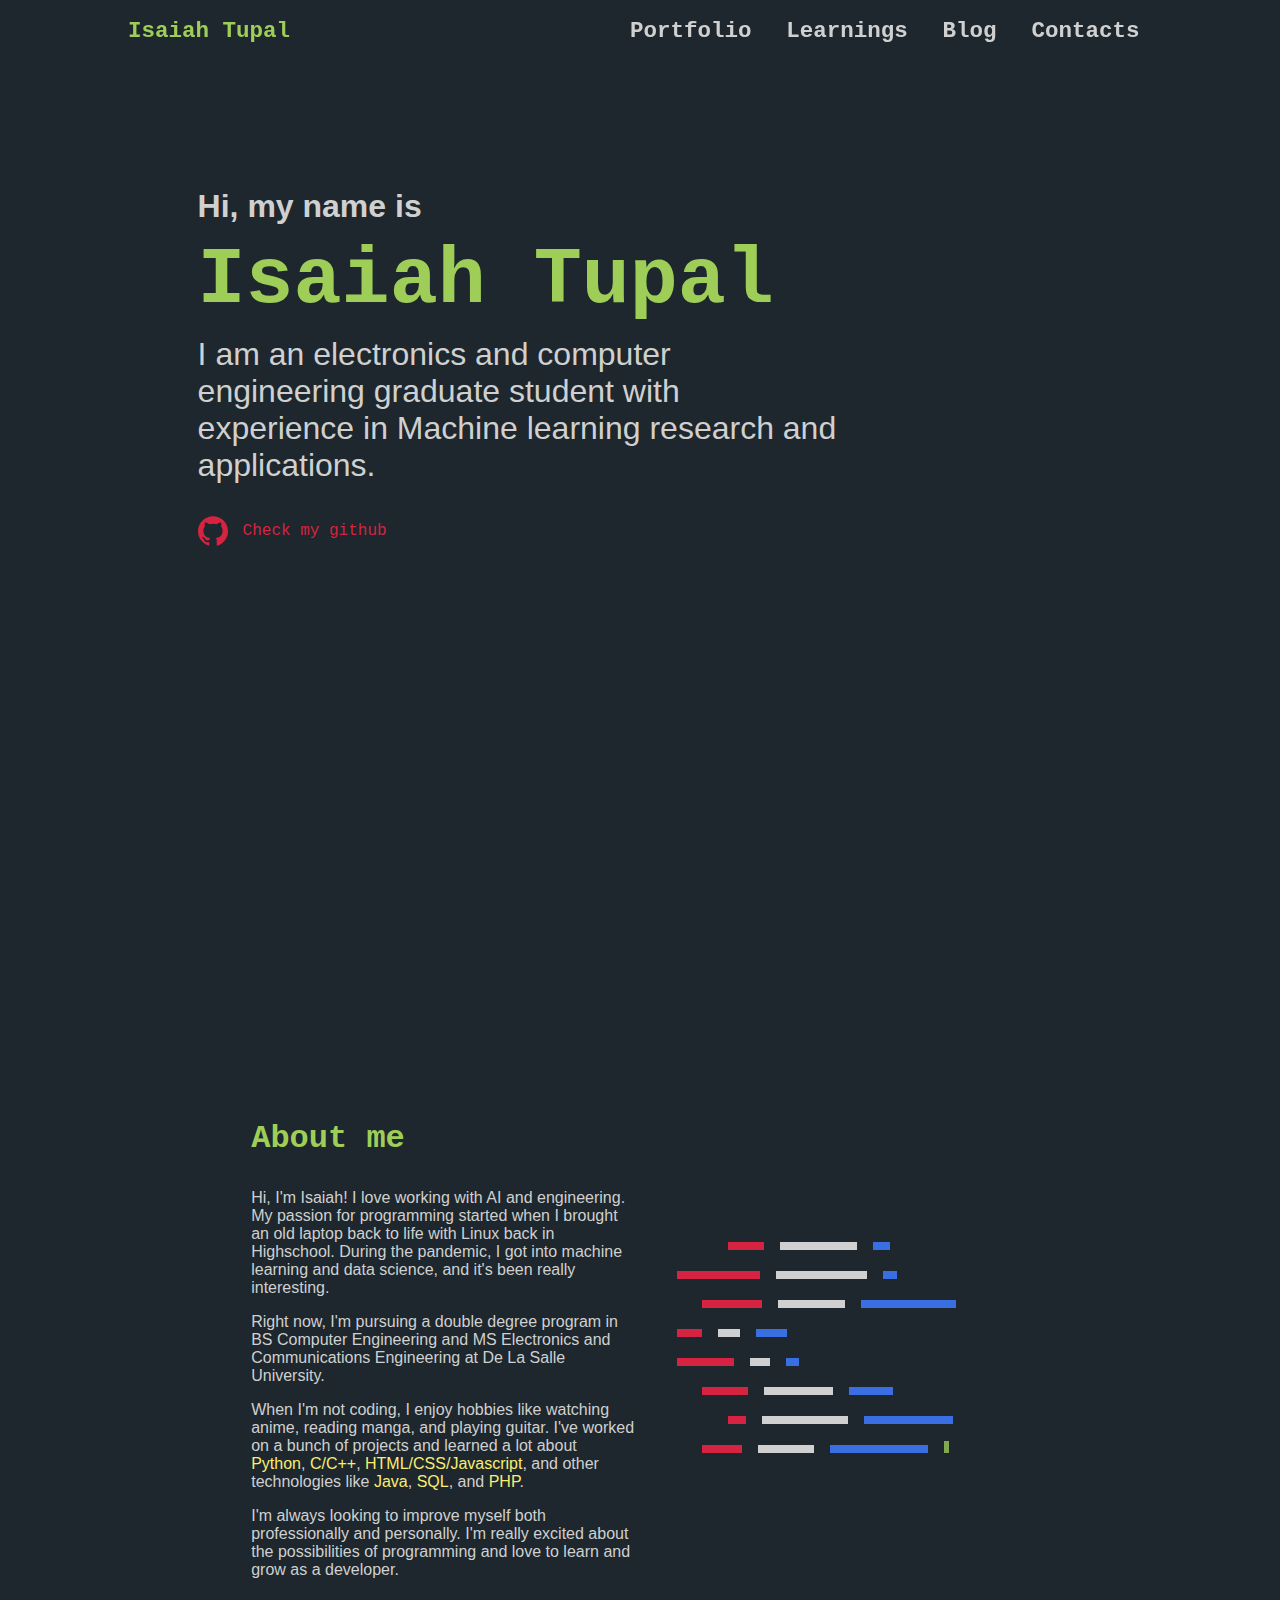
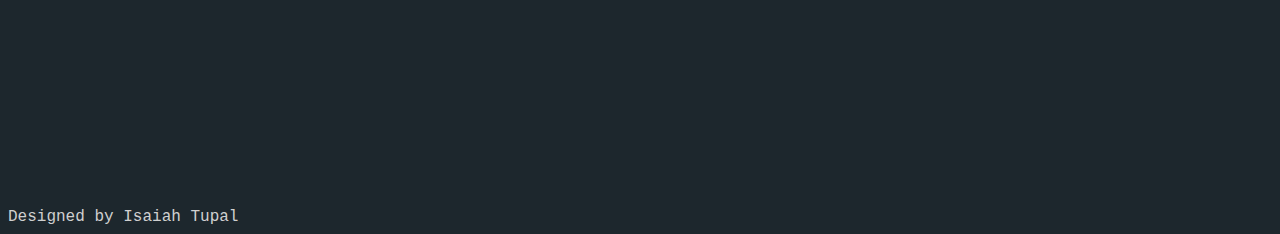
<file: index.html>
<!DOCTYPE html>
<!-- THIS IS THE EMPTY TEMPLATE WHERE ALL PAGES OF THE WEBSITE ARE MADE OUT OF -->
<html lang="en">
<head>
    <meta charset="UTF-8">
    <meta http-equiv="X-UA-Compatible" content="IE=edge">
    <meta name="viewport" content="width=device-width, initial-scale=1.0">
    <meta name="google-site-verification" content="SeRs7JWDyRGgytRFXtcOaPe1SxcXU4rVLmvFjxvNJLk" />
    <link rel="stylesheet" href="assets/css/template.css">
    <link rel="stylesheet" href="assets/css/homepage.css">
    <link rel="stylesheet" href="assets/css/aboutme_anime.css">

    <title>Home</title>
</head>
<body>
    <div id="topbar_container">
        <!-- TOPBAR -->
        <div id="topbar">
            <div id="topbar_left">
                <a href="index.html" id = "home_topbar" >
                    Isaiah Tupal
                </a>
                <div id = "cursor_box"></div>
            </div>
            <div id="topbar_right">
                <a href="portfolio.html" id="portfolio_topbar">Portfolio</a>
                <a href="learnings.html" id="learnings">Learnings</a>
                <a href="blog.html" id="blog" class="html">Blog</a>
                <a href="contacts.html" id="contacts">Contacts</a>
            </div>
        </div>
    </div>
    
    <div class="content_container">
        <div class="content">

            <!-- hero container -->
            <div id="hero_container">
                <div id="hero">
                    <h1 id="hero-greeting">Hi, my name is</h1>
                    <h2 id="hero-name">
                        Isaiah Tupal
                    </h2>
                    <p id="hero-introduction">
                        I am an electronics and computer engineering graduate student with experience in 
                        Machine learning research and applications. 
                    </p>
                    <div id="github-link-container">
                        <a id="github-link" href="https://github.com/isaiahltupal">
                            <svg xmlns="http://www.w3.org/2000/svg" width="64" height="64" shape-rendering="geometricPrecision" text-rendering="geometricPrecision" image-rendering="optimizeQuality" clip-rule="evenodd" viewBox="0 0 640 640"><path d="M319.988 7.973C143.293 7.973 0 151.242 0 327.96c0 141.392 91.678 261.298 218.826 303.63 16.004 2.964 21.886-6.957 21.886-15.414 0-7.63-.319-32.835-.449-59.552-89.032 19.359-107.8-37.772-107.8-37.772-14.552-36.993-35.529-46.831-35.529-46.831-29.032-19.879 2.209-19.442 2.209-19.442 32.126 2.245 49.04 32.954 49.04 32.954 28.56 48.922 74.883 34.76 93.131 26.598 2.882-20.681 11.15-34.807 20.315-42.803-71.08-8.067-145.797-35.516-145.797-158.14 0-34.926 12.52-63.485 32.965-85.88-3.33-8.078-14.291-40.606 3.083-84.674 0 0 26.87-8.61 88.029 32.8 25.512-7.075 52.878-10.642 80.056-10.76 27.2.118 54.614 3.673 80.162 10.76 61.076-41.386 87.922-32.8 87.922-32.8 17.398 44.08 6.485 76.631 3.154 84.675 20.516 22.394 32.93 50.953 32.93 85.879 0 122.907-74.883 149.93-146.117 157.856 11.481 9.921 21.733 29.398 21.733 59.233 0 42.792-.366 77.28-.366 87.804 0 8.516 5.764 18.473 21.992 15.354 127.076-42.354 218.637-162.274 218.637-303.582 0-176.695-143.269-319.988-320-319.988l-.023.107z"/></svg>
                            Check my github
                        </a>
                    </div>
                </div>
            </div>

            <div id="aboutme_container">
                
                <div id="aboutme_block">

                    <div id="aboutme">
                        <h3 id="aboutme_header">About me</h3>
                        <div id="aboutme_desc">
                    
                            <p>Hi, I'm Isaiah! I love working with AI and engineering. My passion for programming started when I brought an old laptop back to life with Linux back in Highschool. During the pandemic, I got into machine learning and data science, and it's been really interesting.</p>
                            <p>Right now, I'm pursuing a double degree program in BS Computer Engineering and MS Electronics and Communications Engineering at De La Salle University. </p>
                            <p>When I'm not coding, I enjoy hobbies like watching anime, reading manga, and playing guitar. I've worked on a bunch of projects and learned a lot about <span>Python</span>, <span>C/C++</span>, <span>HTML/CSS/Javascript</span>, and other technologies like <span>Java</span>, <span>SQL</span>, and <span>PHP</span>.</p>
                    
                            <p>I'm always looking to improve myself both professionally and personally. I'm really excited about the possibilities of programming and love to learn and grow as a developer.</p>
                    
                        </div>
                    </div>
                    
                    <div class="anime_container" id="aboutme_anime_canvas_container">
                        <div class="anime_canvas"  id="aboutme_canvas">

                        </div>
                    </div>
                </div>

            </div>
        </div>
    </div>

    <div id="footer_container">
        <footer>Designed by Isaiah Tupal</footer>
    </div>

    <script src="assets/js/jquery-3.6.4.min.js"></script>
    <script src="assets/js/anime.min.js"></script>
    <script src="assets/js/topbar.js"></script>
    <script src="assets/js/aboutme_anime.js"></script>
</body>
</html>
</file>
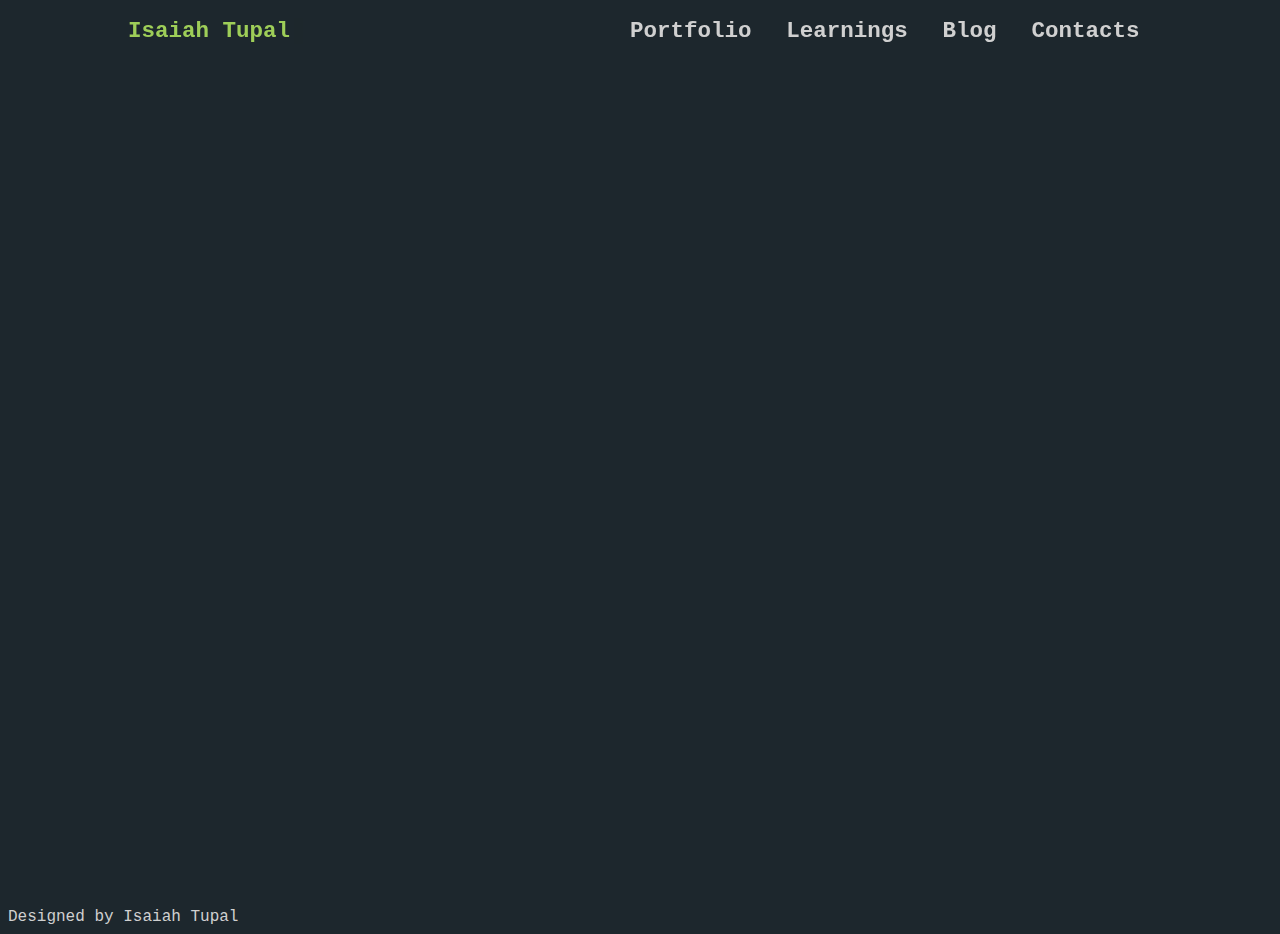
<file: template.html>
<!DOCTYPE html>
<!-- THIS IS THE EMPTY TEMPLATE WHERE ALL PAGES OF THE WEBSITE ARE MADE OUT OF -->
<html lang="en">
<head>
    <meta charset="UTF-8">
    <meta http-equiv="X-UA-Compatible" content="IE=edge">
    <meta name="viewport" content="width=device-width, initial-scale=1.0">
    <link rel="stylesheet" href="assets/css/template.css">
    <title>TEMPLATE</title>
</head>
<body>
    <div id="topbar_container">
        <!-- TOPBAR -->
        <div id="topbar">
            <div id="topbar_left">
                <a href="index.html" id = "home_topbar" >
                    Isaiah Tupal
                </a>
                <div id = "cursor_box"></div>
            </div>
            <div id="topbar_right">
                <a href="portfolio.html" id="portfolio_topbar">Portfolio</a>
                <a href="learnings.html" id="learnings">Learnings</a>
                <a href="blog.html" id="blog" class="html">Blog</a>
                <a href="contacts.html" id="contacts">Contacts</a>
            </div>
        </div>
    </div>
    <div class="content_container">
        <div class="content">
        </div>
    </div>

    <!-- footer -->
    <div id="footer_container">
        <footer>Designed by Isaiah Tupal</footer>
    </div>
    <script src="assets/js/anime.min.js"></script>
    <script src="assets/js/topbar.js"></script>
</body>
</html>
</file>
<file: assets/css/template.css>
/* 
    Reqiured css to all parts of the website
*/

:root{
    --red: #d62341;
    --green: #9ece58;
    --yellow: #faed70;
    --blue: #396fe2;
    --violet: #bb80b3;
    --cyan: #2ddafd;
    --light_gray: #d0d0d0;
    --dark_gray: #1d272d;
}

body{
    background-color: var(--dark_gray);
    font-family: 'Courier New', Courier, monospace;
    color: var(--light_gray);
}

#topbar_container{
    display: flex;
    justify-content: center;
}

#topbar{
    font-family: 'Courier New', Courier, monospace;
    display: flex;
    position: fixed; 
    top: 0; /* Position the navbar at the top of the page */
    width: 80%; /* Full width */
    max-height: 5.5vh;

}

#topbar div{
    margin-top: 2vh;
}

#topbar a{
    text-decoration: none; 
    color: var(--light_gray);
    font-size: 2.5vh;
}

#topbar_right{
    margin-left: auto;
}

#topbar_right a{
    padding: 1.4vh;
    font-weight: bolder;
}

#topbar_right a:hover{
    color:var(--green);
}

#topbar_left{
    display: flex;
}

#topbar_left a{
    color: var(--green);
    font-weight: bolder;
}

#topbar_left #cursor_box{
    background-color:#9ece58;
    height: 100%;
    margin-top: 0;
    width: .93vh;
    margin-left: .46vh;
}

.content_container{
    min-height: 100vh;
}
</file>
<file: assets/css/homepage.css>
/* 
    css for the homepage
*/

#hero_container{
    height: 100vh;
}

#hero{
    margin:0 auto;
    margin-top: 20vh;
    width: 70%;
}


#hero-greeting{
    font-family:'Trebuchet MS', 'Lucida Sans Unicode', 'Lucida Grande', 'Lucida Sans', Arial, sans-serif;
    font-size: 2em;
    margin-bottom: 10px;
}

#hero-name{
    font-size: 5em;
    color: var(--green);
    margin: 0px;
}

#hero-introduction{
    font-family: 'Trebuchet MS', 'Lucida Sans Unicode', 'Lucida Grande', 'Lucida Sans', Arial, sans-serif;
    margin-top:10px;
    width:50vw;
    font-size: 2em;
}


#github-link{
    text-decoration: none;
    color: var(--red);
    align-items: center;
    display: flex;
}


#github-link svg{
    fill:var(--red);
    width: 30px;
    height: 30px;
    margin-right: 15px;
}

#github-link:hover{
    color: var(--green)
}

#github-link:hover svg{
    fill: var(--green)
}

#aboutme_container{
    min-height: 80vh;
}

#aboutme_block{
    text-align: center;
}

#aboutme{
    width: 30vw;
    display: inline-block;
    text-align: left;
    vertical-align:middle;

}

#aboutme_header{
    color: var(--green);
    font-size: 2em;
}

#aboutme_desc p{
    font-family: 'Trebuchet MS', 'Lucida Sans Unicode', 'Lucida Grande', 'Lucida Sans', Arial, sans-serif;
    font-size: 1em;
    
}

#aboutme_desc p span{
    color:var(--yellow);
}

#aboutme_anime_canvas_container{
    width: 30vw;
    display: inline-block;
    vertical-align:middle;
    
}
</file>
<file: assets/css/aboutme_anime.css>
.block0{
    background-color: transparent;
}

.block1{
    background-color: var(--red);
}

.block2{
    background-color: var(--light_gray);
}

.block3{
    background-color: var(--blue);
}


#aboutme_canvas div div:not(.cursor_box){
    margin-top: 1em;
    margin-left: 1em;
    height: .5em;
    display: inline-block;

}

div .cursor_box{
    background-color: var(--green);
    width: .3em;
    height: .7em;
    display: inline-block;
    margin-left: 1em
}
</file>
